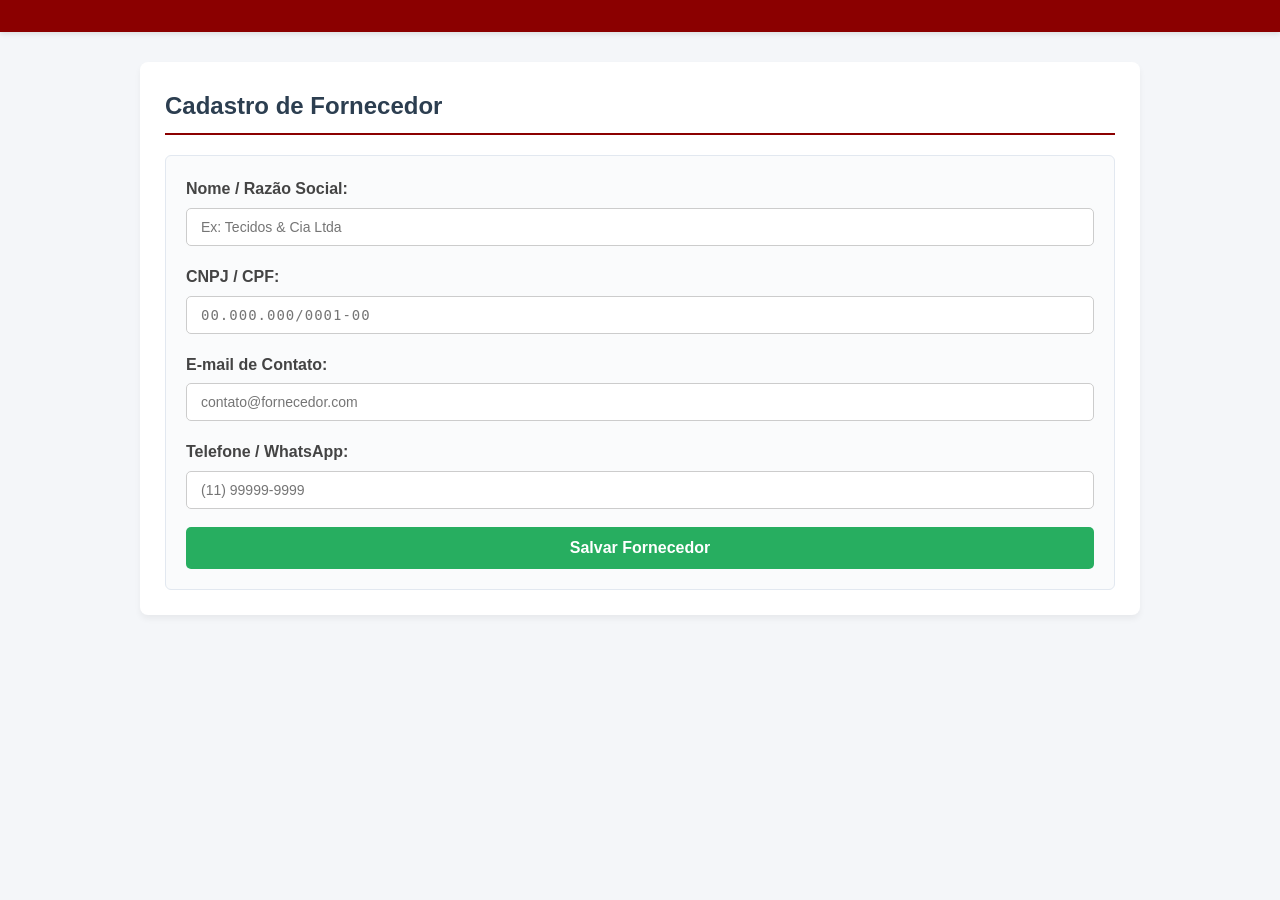
<file: frontend/HTML/CadastroFornecedor.html>
<!DOCTYPE html>
<html lang="pt-BR">
<head>
    <meta charset="UTF-8">
    <meta name="viewport" content="width=device-width, initial-scale=1.0">
    <title>Cadastro de Fornecedor</title>
    <link rel="stylesheet" href="/frontend/CSS/CadastroFornecedor.css">
</head>
<body>

    <header class="navbar"></header>

    <main class="container">
        <h2>Cadastro de Fornecedor</h2>
        <form id="form-fornecedor" class="form-cadastro">
            <div class="form-group">
                <label for="nome-empresa">Nome / Razão Social:</label>
                <input type="text" id="nome-empresa" name="nome-empresa" required placeholder="Ex: Tecidos & Cia Ltda">
            </div>

            <div class="form-group">
                <label for="cnpj">CNPJ / CPF:</label>
                <input type="text" id="cnpj" name="cnpj" required placeholder="00.000.000/0001-00">
            </div>

            <div class="form-group">
                <label for="email">E-mail de Contato:</label>
                <input type="email" id="email" name="email" required placeholder="contato@fornecedor.com">
            </div>

            <div class="form-group">
                <label for="telefone">Telefone / WhatsApp:</label>
                <input type="tel" id="telefone" name="telefone" required placeholder="(11) 99999-9999">
            </div>

            <button type="submit" class="btn-submit">Salvar Fornecedor</button>
        </form>
    </main>

    <script src="/frontend/JS/CadastroFornecedor.js"></script>
</body>
</html>
</file>
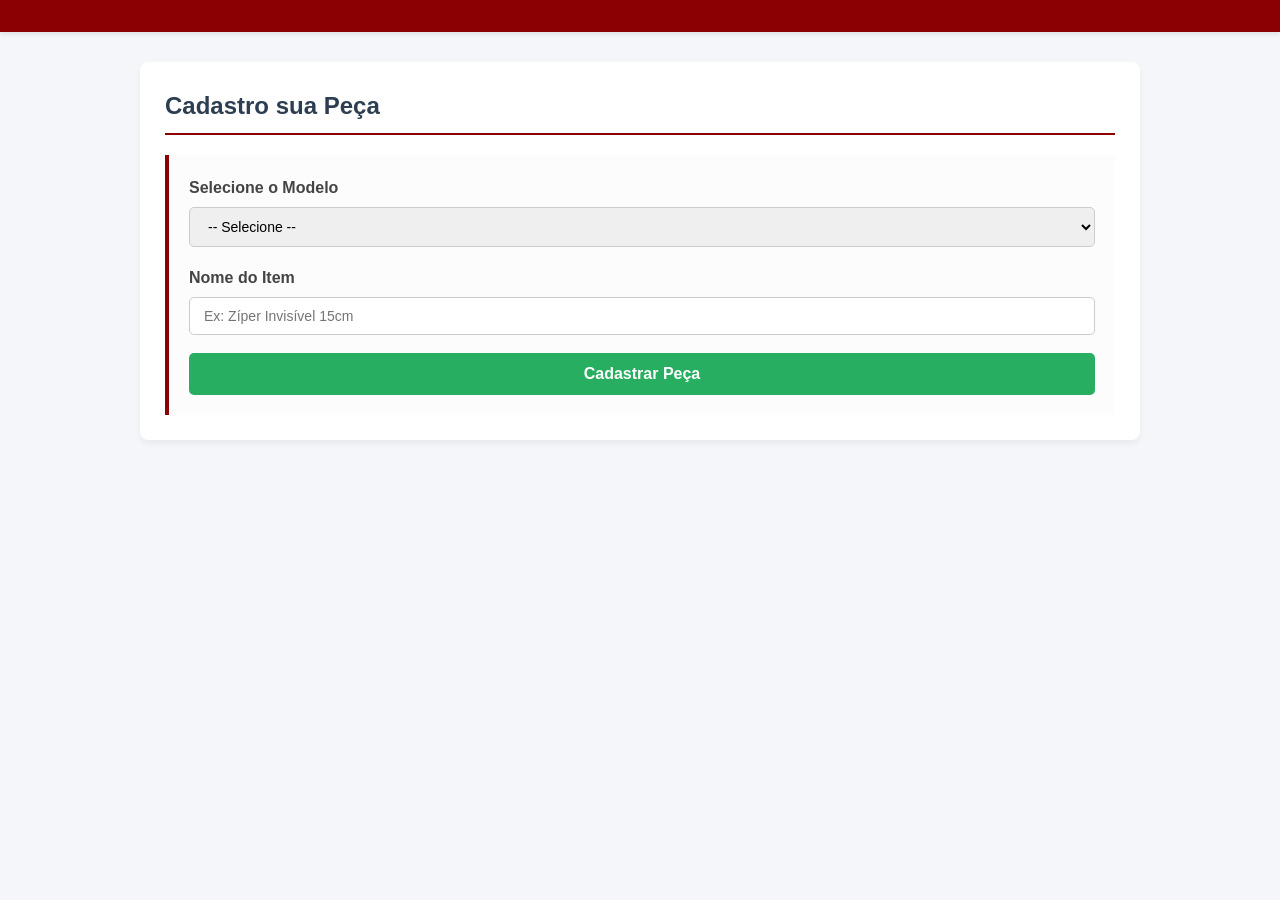
<file: frontend/HTML/CadastroPeca.html>
<!DOCTYPE html>
<html lang="pt-BR">
<head>
    <meta charset="UTF-8">
    <meta name="viewport" content="width=device-width, initial-scale=1.0">
    <title>Vincular Peça ao Fornecedor</title>
    <link rel="stylesheet" href="/frontend/CSS/CadastroPeca.css">
</head>
<body>
    <header class="navbar"></header>

    <main class="container">
        <h2>Cadastro sua Peça</h2>
        <form id="form-peca-fornecedor" class="form-cadastro">
            <div class="form-group">
                <label for="select-fornecedor">Selecione o Modelo</label>
                <select id="select-fornecedor" name="select-fornecedor" required>
                    <option value="">-- Selecione --</option>
                    <option value="1">Saia</option>
                    <option value="2">Calça</option>
                </select>
            </div>

            <div class="form-group">
                <label for="item-nome">Nome do Item </label>
                <input type="text" id="item-nome" name="item-nome" required placeholder="Ex: Zíper Invisível 15cm">
            </div>

            <button type="submit" class="btn-submit">Cadastrar Peça</button>
        </form>
    </main>

    <script src="/frontend/JS/CadastroPeca.js"></script>
</body>
</html>
</file>
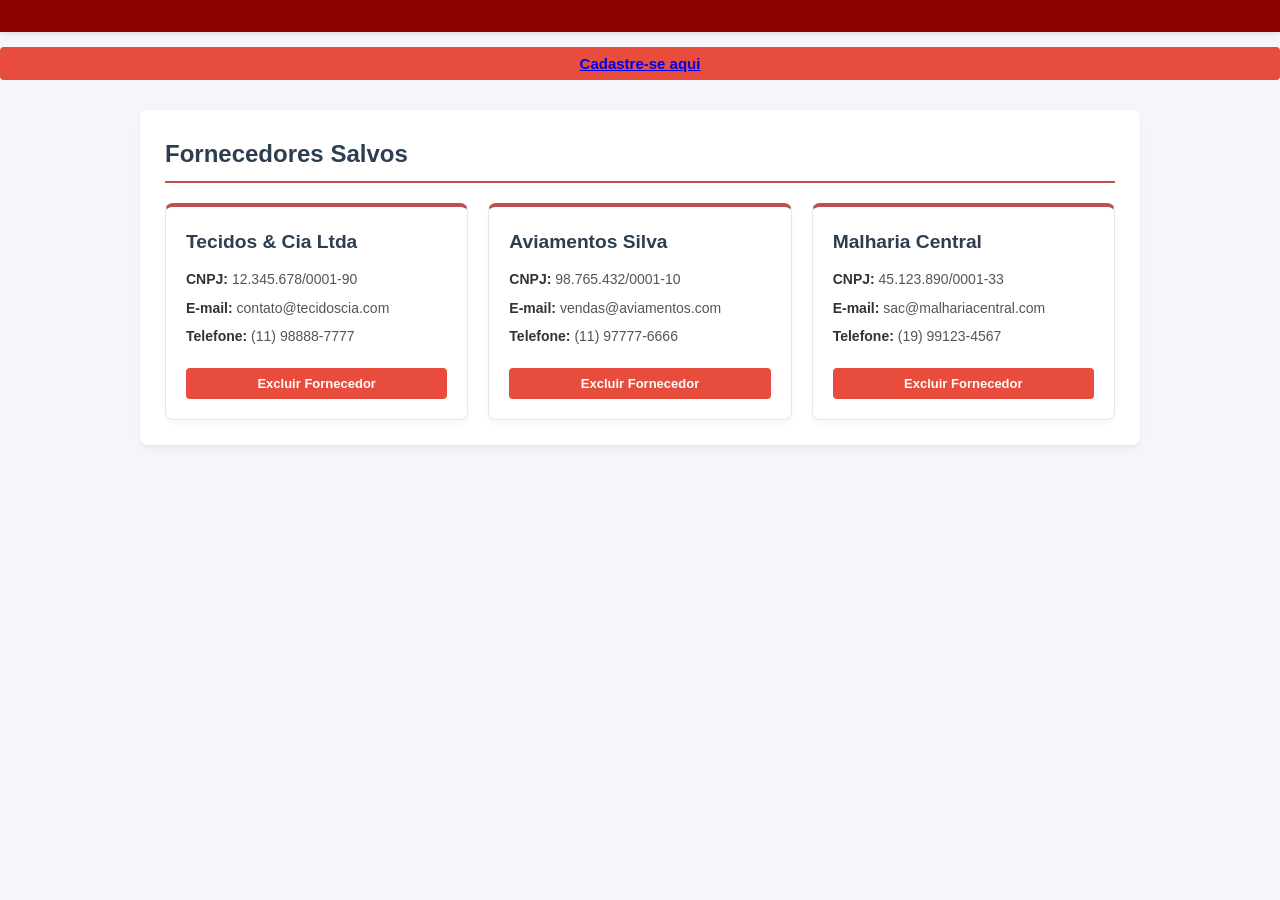
<file: frontend/HTML/Fornecedor.html>
<!DOCTYPE html>
<html lang="pt-BR">
<head>
    <meta charset="UTF-8">
    <meta name="viewport" content="width=device-width, initial-scale=1.0">
    <title>Fornecedores - Módulos</title>
    <link rel="stylesheet" href="/frontend/CSS/Fornecedor.css">
</head>
<body>
    <header class="navbar"></header>
<button  class="btn-excluir1" > <a href="/frontend/HTML/CadastroFornecedor.html"> Cadastre-se aqui </a></button>
    <main class="container">
        <h2>Fornecedores Salvos</h2>
        <div class="cards-grid">
            <div class="card-modulo">
                <h3 class="card-titulo">Tecidos & Cia Ltda</h3>
                <p class="card-info"><span>CNPJ:</span> 12.345.678/0001-90</p>
                <p class="card-info"><span>E-mail:</span> contato@tecidoscia.com</p>
                <p class="card-info"><span>Telefone:</span> (11) 98888-7777</p>
                <button class="btn-excluir" onclick="removerCard(this)">Excluir Fornecedor</button>
            </div>

            <div class="card-modulo">
                <h3 class="card-titulo">Aviamentos Silva</h3>
                <p class="card-info"><span>CNPJ:</span> 98.765.432/0001-10</p>
                <p class="card-info"><span>E-mail:</span> vendas@aviamentos.com</p>
                <p class="card-info"><span>Telefone:</span> (11) 97777-6666</p>
                <button class="btn-excluir" onclick="removerCard(this)">Excluir Fornecedor</button>
            </div>

            <div class="card-modulo">
                <h3 class="card-titulo">Malharia Central</h3>
                <p class="card-info"><span>CNPJ:</span> 45.123.890/0001-33</p>
                <p class="card-info"><span>E-mail:</span> sac@malhariacentral.com</p>
                <p class="card-info"><span>Telefone:</span> (19) 99123-4567</p>
                <button class="btn-excluir" onclick="removerCard(this)">Excluir Fornecedor</button>
            </div>
        </div>
    </main>

</body>
</html>
</file>
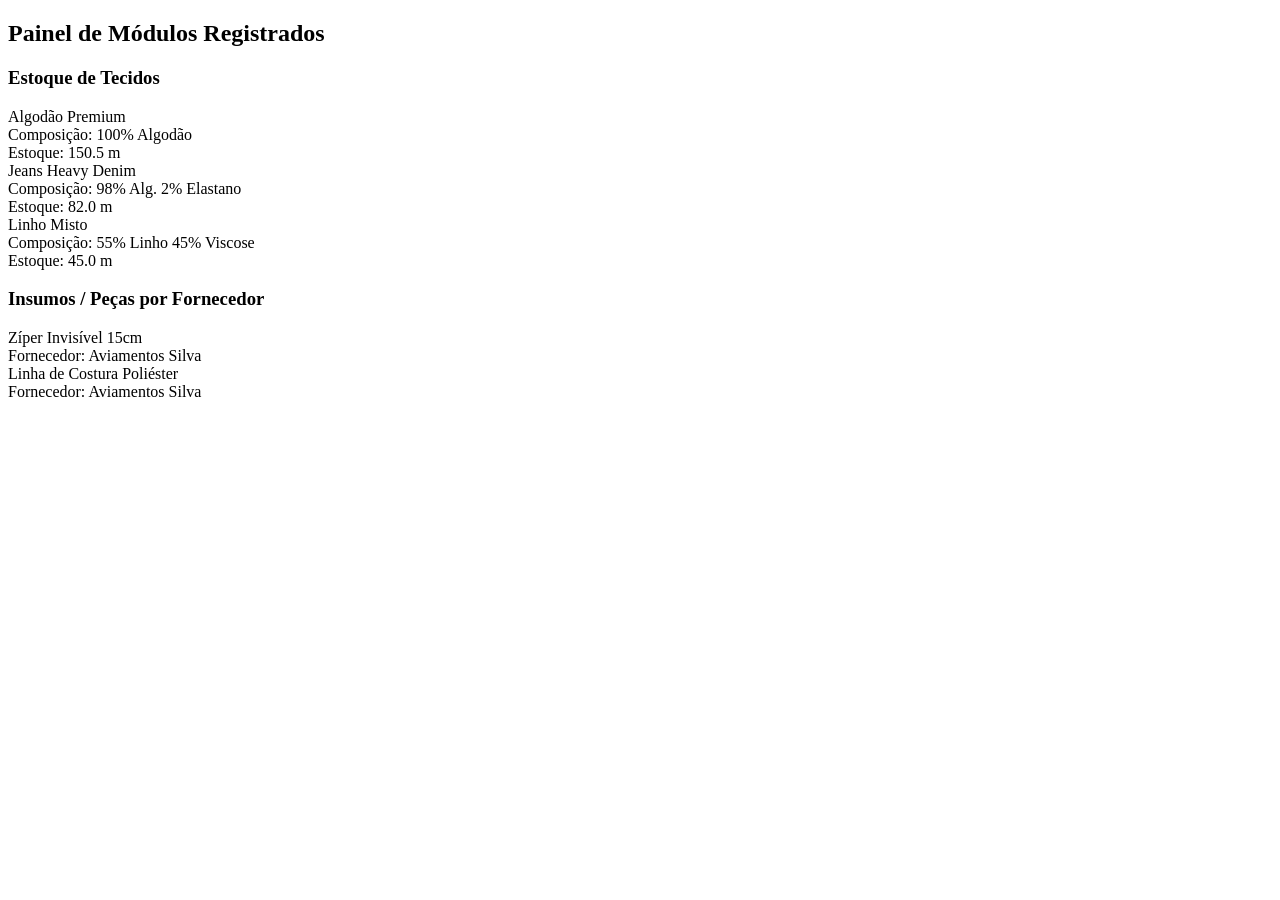
<file: frontend/HTML/Listagem.html>
<!DOCTYPE html>
<html lang="pt-BR">
<head>
    <meta charset="UTF-8">
    <meta name="viewport" content="width=device-width, initial-scale=1.0">
    <title>Listagem Geral - Módulos</title>
    <style>
        
    </style>
</head>
<body>
    <header class="navbar"></header>

    <main class="container">
        <h2>Painel de Módulos Registrados</h2>

        <h3>Estoque de Tecidos</h3>
        <div class="cards-grid">
            <div class="card-modulo tecidos">
                <div class="card-titulo">Algodão Premium</div>
                <div class="card-info">Composição: 100% Algodão</div>
                <div class="card-info">Estoque: <span class="badge-qnt">150.5 m</span></div>
            </div>

            <div class="card-modulo tecidos">
                <div class="card-titulo">Jeans Heavy Denim</div>
                <div class="card-info">Composição: 98% Alg. 2% Elastano</div>
                <div class="card-info">Estoque: <span class="badge-qnt">82.0 m</span></div>
            </div>

            <div class="card-modulo tecidos">
                <div class="card-titulo">Linho Misto</div>
                <div class="card-info">Composição: 55% Linho 45% Viscose</div>
                <div class="card-info">Estoque: <span class="badge-qnt">45.0 m</span></div>
            </div>
        </div>

        <h3>Insumos / Peças por Fornecedor</h3>
        <div class="cards-grid">
            <div class="card-modulo insumos">
                <div class="card-titulo">Zíper Invisível 15cm</div>
                <div class="card-info">Fornecedor: Aviamentos Silva</div>
            </div>

            <div class="card-modulo insumos">
                <div class="card-titulo">Linha de Costura Poliéster</div>
                <div class="card-info">Fornecedor: Aviamentos Silva</div>
            </div>
        </div>
    </main>
</body>
</html>
</file>
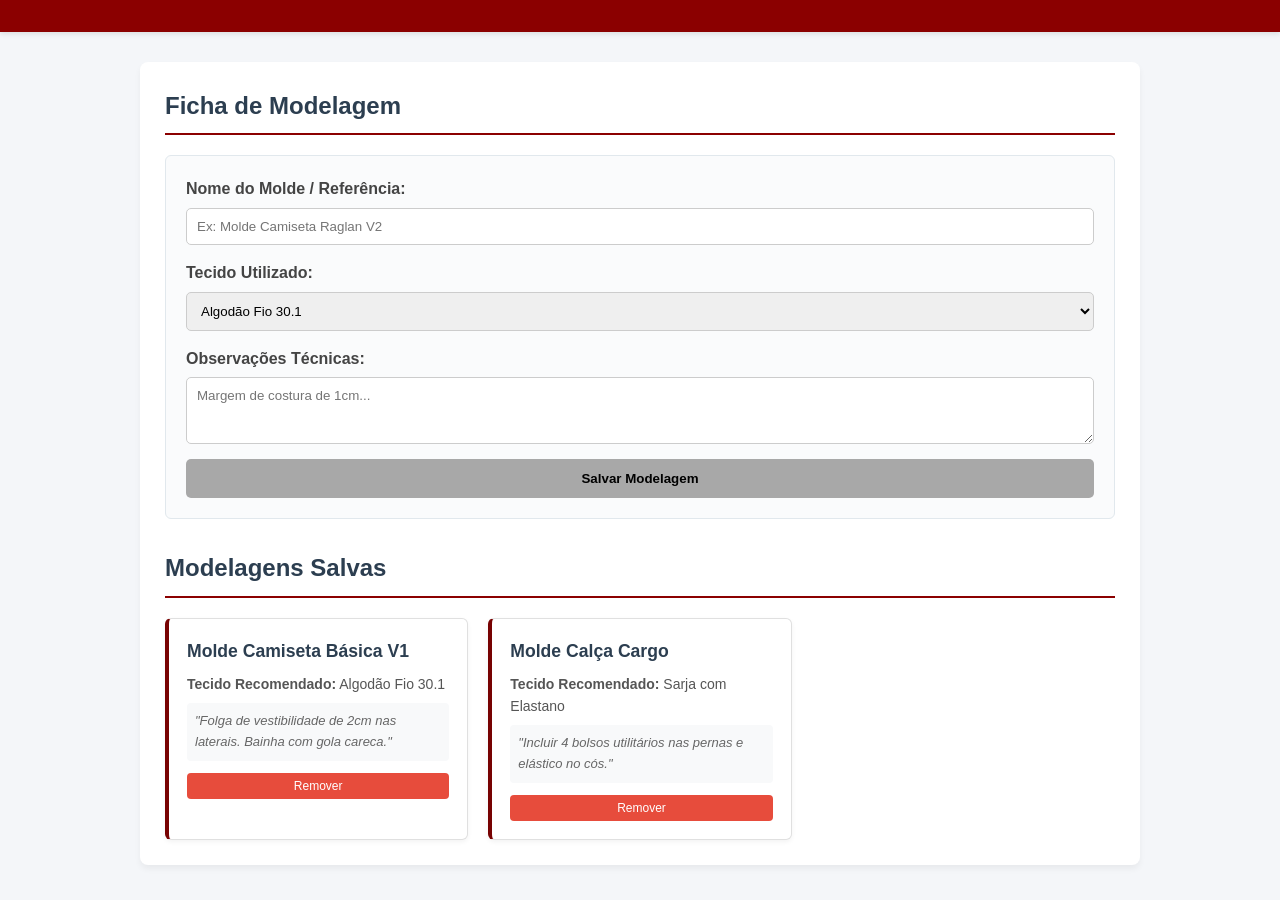
<file: frontend/HTML/Modelagem.html>
<!DOCTYPE html>
<html lang="pt-BR">
<head>
    <meta charset="UTF-8">
    <meta name="viewport" content="width=device-width, initial-scale=1.0">
    <title>Modelagens - Módulos</title>
    <link rel="stylesheet" href="/frontend/CSS/Modelagem.css">
</head>
<body>
    <header class="navbar"></header>

    <main class="container">
        <h2>Ficha de Modelagem</h2>
        <form id="form-modelagem" class="form-cadastro">
            <div class="form-group">
                <label for="nome-modelagem">Nome do Molde / Referência:</label>
                <input type="text" id="nome-modelagem" required placeholder="Ex: Molde Camiseta Raglan V2">
            </div>
            <div class="form-group">
                <label for="tecido-usado">Tecido Utilizado:</label>
                <select id="tecido-usado" required>
                    <option value="Algodão 30.1">Algodão Fio 30.1</option>
                    <option value="Jeans Denim">Jeans Denim</option>
                    <option value="Viscose">Viscose Premium</option>
                </select>
            </div>
            <div class="form-group">
                <label for="observacoes">Observações Técnicas:</label>
                <textarea id="observacoes" rows="3" placeholder="Margem de costura de 1cm..."></textarea>
            </div>
            <button type="submit" class="btn-submit">Salvar Modelagem</button>
        </form>

        <h2>Modelagens Salvas</h2>
        <div class="cards-grid" id="container-modelagens">
            <div class="card-modulo">
                <h3 class="card-titulo">Molde Camiseta Básica V1</h3>
                <p class="card-detalhe"><strong>Tecido Recomendado:</strong> Algodão Fio 30.1</p>
                <div class="card-obs">"Folga de vestibilidade de 2cm nas laterais. Bainha com gola careca."</div>
                <button class="btn-excluir" onclick="removerCard(this)">Remover</button>
            </div>

            <div class="card-modulo">
                <h3 class="card-titulo">Molde Calça Cargo</h3>
                <p class="card-detalhe"><strong>Tecido Recomendado:</strong> Sarja com Elastano</p>
                <div class="card-obs">"Incluir 4 bolsos utilitários nas pernas e elástico no cós."</div>
                <button class="btn-excluir" onclick="removerCard(this)">Remover</button>
            </div>
        </div>
    </main>

    <script src="/frontend/JS/Modelagem.js"></script>
</body>
</html>
</file>
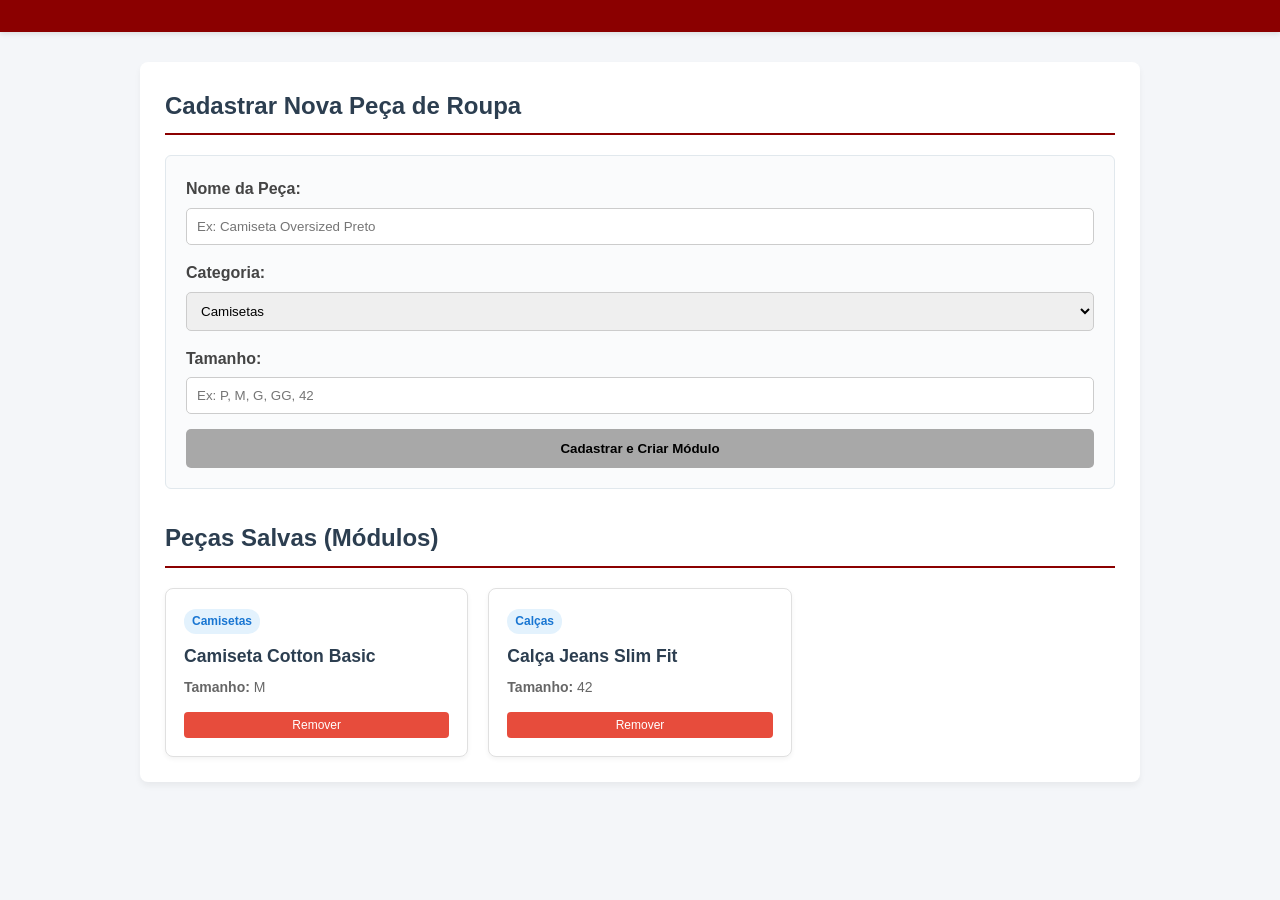
<file: frontend/HTML/pecaRoupa.html>
<!DOCTYPE html>
<html lang="pt-BR">
<head>
    <meta charset="UTF-8">
    <meta name="viewport" content="width=device-width, initial-scale=1.0">
    <title>Peças de Roupa - Módulos</title>
    <link rel="stylesheet" href="/frontend/CSS/PecRoupa.css">
</head>
<body>
    <header class="navbar"></header>

    <main class="container">
        <h2>Cadastrar Nova Peça de Roupa</h2>
        <form id="form-peca-roupa" class="form-cadastro">
            <div class="form-group">
                <label for="titulo-peca">Nome da Peça:</label>
                <input type="text" id="titulo-peca" required placeholder="Ex: Camiseta Oversized Preto">
            </div>
            <div class="form-group">
                <label for="categoria">Categoria:</label>
                <select id="categoria" required>
                    <option value="Camisetas">Camisetas</option>
                    <option value="Calças">Calças</option>
                    <option value="Vestidos">Vestidos</option>
                    <option value="Jaquetas">Jaquetas</option>
                </select>
            </div>
            <div class="form-group">
                <label for="tamanho">Tamanho:</label>
                <input type="text" id="tamanho" placeholder="Ex: P, M, G, GG, 42">
            </div>
            
            <button type="submit" class="btn-submit">Cadastrar e Criar Módulo</button>
        </form>

        <h2>Peças Salvas (Módulos)</h2>
        <div class="cards-grid" id="container-pecas">
            <div class="card-modulo">
                <span class="card-tag">Camisetas</span>
                <h3 class="card-titulo">Camiseta Cotton Basic</h3>
                <p class="card-detalhe"><strong>Tamanho:</strong> M</p>
                <button class="btn-excluir" onclick="removerCard(this)">Remover</button>
            </div>

            <div class="card-modulo">
                <span class="card-tag">Calças</span>
                <h3 class="card-titulo">Calça Jeans Slim Fit</h3>
                <p class="card-detalhe"><strong>Tamanho:</strong> 42</p>
                <button class="btn-excluir" onclick="removerCard(this)">Remover</button>
            </div>
        </div>
    </main>

    <script src="/frontend/JS/PecaRoupa.js"></script>
</body>
</html>
</file>
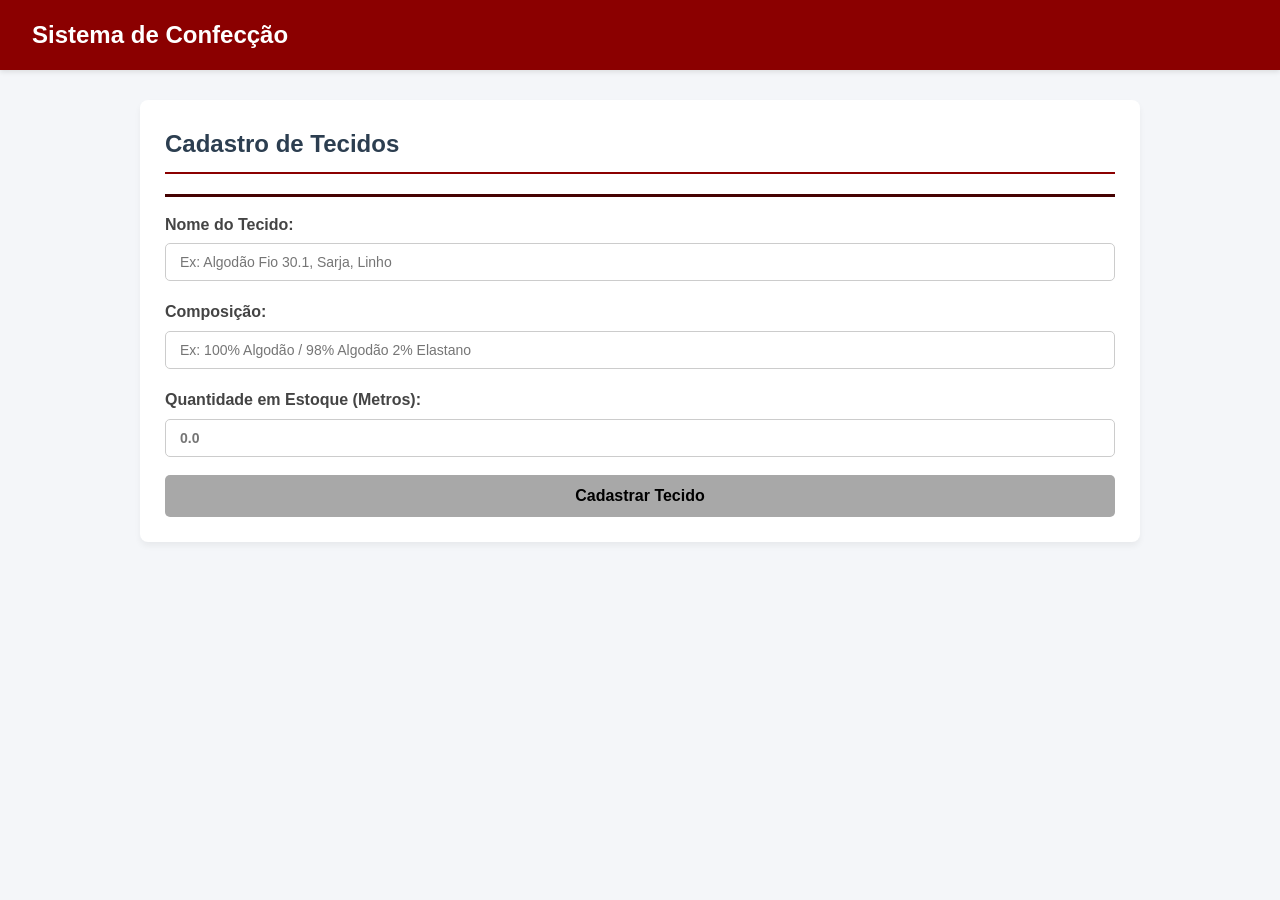
<file: frontend/HTML/Tecido.html>
<!DOCTYPE html>
<html lang="pt-BR">
<head>
    <meta charset="UTF-8">
    <meta name="viewport" content="width=device-width, initial-scale=1.0">
    <title>Cadastro de Tecidos</title>
    <link rel="stylesheet" href="/frontend/CSS/Tecido.css">
</head>
<body>
    <header class="navbar">
        <h1>Sistema de Confecção</h1>

    </header>

    <main class="container">
        <h2>Cadastro de Tecidos</h2>
        <form id="form-tecido" class="form-cadastro">
            <div class="form-group">
                <label for="nome-tecido">Nome do Tecido:</label>
                <input type="text" id="nome-tecido" name="nome-tecido" required placeholder="Ex: Algodão Fio 30.1, Sarja, Linho">
            </div>

            <div class="form-group">
                <label for="composicao">Composição:</label>
                <input type="text" id="composicao" name="composicao" placeholder="Ex: 100% Algodão / 98% Algodão 2% Elastano">
            </div>

            <div class="form-group">
                <label for="metragem">Quantidade em Estoque (Metros):</label>
                <input type="number" step="0.1" id="metragem" name="metragem" required placeholder="0.0">
            </div>

            <button type="submit" class="btn-submit">Cadastrar Tecido</button>
        </form>
    </main>

    <script src="/frontend/JS/Tecido.js"></script>
</body>
</html>
</file>
<file: frontend/CSS/CadastroFornecedor.css>
/* --- ESTILOS GERAIS (style.css) --- */
        * {
            margin: 0;
            padding: 0;
            box-sizing: border-box;
            font-family: 'Segoe UI', Tahoma, Geneva, Verdana, sans-serif;
        }

        body {
            background-color: #f4f6f9;
            color: #333;
            line-height: 1.6;
        }

        .navbar {
            background-color: #8b0000;
            color: #fff;
            padding: 1rem 2rem;
            display: flex;
            justify-content: space-between;
            align-items: center;
            box-shadow: 0 2px 5px rgba(0,0,0,0.1);
        }

        .navbar h1 {
            font-size: 1.5rem;
        }

        .navbar nav ul {
            display: flex;
            list-style: none;
            gap: 15px;
        }

        .navbar nav a {
            color: #ecf0f1;
            text-decoration: none;
            font-weight: 500;
            padding: 8px 12px;
            border-radius: 4px;
            transition: background-color 0.3s;
        }

        .navbar nav a:hover {
            background-color: #34495e;
        }

        .container {
            max-width: 1000px;
            margin: 30px auto;
            background: #ffffff;
            padding: 25px;
            border-radius: 8px;
            box-shadow: 0 4px 6px rgba(0, 0, 0, 0.05);
        }

        h2 {
            color: #2c3e50;
            margin-bottom: 20px;
            border-bottom: 2px solid #8b0000;
            padding-bottom: 8px;
        }

        .form-cadastro {
            display: flex;
            flex-direction: column;
            gap: 18px;
        }

        .form-group {
            display: flex;
            flex-direction: column;
        }

        .form-group label {
            margin-bottom: 6px;
            font-weight: 600;
            color: #444;
        }

        .form-group input,
        .form-group select,
        .form-group textarea {
            padding: 10px 14px;
            border: 1px solid #ccc;
            border-radius: 5px;
            font-size: 14px;
            outline: none;
            transition: border-color 0.3s;
        }

        .form-group input:focus,
        .form-group select:focus,
        .form-group textarea:focus {
            border-color: #3498db;
        }

        .btn-submit {
            background-color: #27ae60;
            color: white;
            padding: 12px 20px;
            border: none;
            border-radius: 5px;
            font-size: 16px;
            cursor: pointer;
            font-weight: bold;
            transition: background-color 0.3s;
        }

        .btn-submit:hover {
            background-color: #219150;
        }

        /* --- ESTILOS ESPECÍFICOS (CadastroFornecedor.css) --- */
        #form-fornecedor {
            border: 1px solid #e2e8f0;
            padding: 20px;
            border-radius: 6px;
            background-color: #fafbfc;
        }

        #form-fornecedor .form-group input[name="cnpj"] {
            letter-spacing: 1px;
            font-family: monospace;
        }
</file>
<file: frontend/CSS/CadastroPeca.css>
* {
            margin: 0;
            padding: 0;
            box-sizing: border-box;
            font-family: 'Segoe UI', Tahoma, Geneva, Verdana, sans-serif;
        }

        body {
            background-color: #f4f6f9;
            color: #333;
            line-height: 1.6;
        }

        .navbar {
            background-color: #8b0000;
            color: #fff;
            padding: 1rem 2rem;
            display: flex;
            justify-content: space-between;
            align-items: center;
            box-shadow: 0 2px 5px rgba(0,0,0,0.1);
        }

        .navbar h1 {
            font-size: 1.5rem;
        }

        .navbar nav ul {
            display: flex;
            list-style: none;
            gap: 15px;
        }

        .navbar nav a {
            color: #ecf0f1;
            text-decoration: none;
            font-weight: 500;
            padding: 8px 12px;
            border-radius: 4px;
            transition: background-color 0.3s;
        }

        .navbar nav a:hover {
            background-color: #8b0000;
        }

        .container {
            max-width: 1000px;
            margin: 30px auto;
            background: #ffffff;
            padding: 25px;
            border-radius: 8px;
            box-shadow: 0 4px 6px rgba(0, 0, 0, 0.05);
        }

        h2 {
            color: #2c3e50;
            margin-bottom: 20px;
            border-bottom: 2px solid #8b0000;
            padding-bottom: 8px;
        }

        .form-cadastro {
            display: flex;
            flex-direction: column;
            gap: 18px;
        }

        .form-group {
            display: flex;
            flex-direction: column;
        }

        .form-group label {
            margin-bottom: 6px;
            font-weight: 600;
            color: #444;
        }

        .form-group input,
        .form-group select {
            padding: 10px 14px;
            border: 1px solid #ccc;
            border-radius: 5px;
            font-size: 14px;
            outline: none;
        }

        .form-group input:focus,
        .form-group select:focus {
            border-color: #3498db;
        }

        .btn-submit {
            background-color: #27ae60;
            color: white;
            padding: 12px 20px;
            border: none;
            border-radius: 5px;
            font-size: 16px;
            cursor: pointer;
            font-weight: bold;
        }

        .btn-submit:hover {
            background-color: #219150;
        }

        /* Estilos específicos de CadastroPeca */
        #form-peca-fornecedor {
            background-color: #fcfcfc;
            border-left: 4px solid #8b0000;
            padding: 20px;
        }

        #preco-custo {
            color: #27ae60;
            font-weight: bold;
        }
</file>
<file: frontend/CSS/Fornecedor.css>
/* =========================
   RESET
========================= */

* {
    margin: 0;
    padding: 0;
    box-sizing: border-box;
    font-family: 'Segoe UI', Tahoma, Geneva, Verdana, sans-serif;
}

body {
    background-color: #f4f6f9;
    color: #333;
    line-height: 1.6;
}

/* =========================
   NAVBAR
========================= */

.navbar {
    background-color: #8b0000;
    color: #fff;
    padding: 1rem 2rem;
    display: flex;
    justify-content: space-between;
    align-items: center;
    box-shadow: 0 2px 5px rgba(0, 0, 0, 0.1);
}

.navbar h1 {
    font-size: 1.5rem;
}

.navbar nav ul {
    display: flex;
    list-style: none;
    gap: 15px;
}

.navbar nav a {
    color: #ecf0f1;
    text-decoration: none;
    font-weight: 500;
    padding: 8px 12px;
    border-radius: 4px;
}

.navbar nav a:hover {
    background-color: #8b0000;
}

/* =========================
   CONTAINER
========================= */

.container {
    max-width: 1000px;
    margin: 30px auto;
    background: #ffffff;
    padding: 25px;
    border-radius: 8px;
    box-shadow: 0 4px 6px rgba(0, 0, 0, 0.05);
}

h2 {
    color: #2c3e50;
    margin-bottom: 20px;
    border-bottom: 2px solid #ba5050;
    padding-bottom: 8px;
}

/* =========================
   GRID DE CARDS
========================= */

.cards-grid {
    display: grid;
    grid-template-columns: repeat(auto-fill, minmax(280px, 1fr));
    gap: 20px;
    margin-top: 15px;
}

.card-modulo {
    background: #fff;
    border: 1px solid #e2e8f0;
    border-top: 4px solid #ba5050;
    border-radius: 8px;
    padding: 20px;
    box-shadow: 0 4px 6px rgba(0, 0, 0, 0.03);
}

.card-titulo {
    font-size: 1.2rem;
    color: #2c3e50;
    margin-bottom: 10px;
}

.card-info {
    font-size: 14px;
    color: #555;
    margin-bottom: 6px;
}

.card-info span {
    font-weight: bold;
    color: #333;
}

.btn-excluir {
    width: 100%;
    margin-top: 15px;
    padding: 8px;
    background: #e74c3c;
    color: #fff;
    border: none;
    border-radius: 4px;
    cursor: pointer;
    font-size: 13px;
    font-weight: bold;
}

.btn-excluir1 {
    width: 100%;
    margin-top: 15px;
    padding: 8px;
    background: #e74c3c;
    color: #fff;
    border: none;
    border-radius: 4px;
    cursor: pointer;
    font-size: 15px;
    font-weight: bold;
    display: flex;
    justify-content: center;
    align-items: center;
}

.btn-excluir:hover {
    background: #c0392b;
}
</file>
<file: frontend/CSS/Modelagem.css>
/* =========================
   RESET
========================= */

* {
    margin: 0;
    padding: 0;
    box-sizing: border-box;
    font-family: 'Segoe UI', Tahoma, Geneva, Verdana, sans-serif;
}

body {
    background-color: #f4f6f9;
    color: #333;
    line-height: 1.6;
}

/* =========================
   NAVBAR
========================= */

.navbar {
    background-color: #8b0000;
    color: #fff;
    padding: 1rem 2rem;
    display: flex;
    justify-content: space-between;
    align-items: center;
    box-shadow: 0 2px 5px rgba(0, 0, 0, 0.1);
}

.navbar h1 {
    font-size: 1.5rem;
}

.navbar nav ul {
    display: flex;
    list-style: none;
    gap: 15px;
}

.navbar nav a {
    color: #ecf0f1;
    text-decoration: none;
    font-weight: 500;
    padding: 8px 12px;
    border-radius: 4px;
}

.navbar nav a:hover {
    background-color: #8b0000;
}

/* =========================
   CONTAINER
========================= */

.container {
    max-width: 1000px;
    margin: 30px auto;
    background: #ffffff;
    padding: 25px;
    border-radius: 8px;
    box-shadow: 0 4px 6px rgba(0, 0, 0, 0.05);
}

h2 {
    color: #2c3e50;
    margin-bottom: 20px;
    border-bottom: 2px solid #8b0000;
    padding-bottom: 8px;
}

/* =========================
   FORMULÁRIO
========================= */

.form-cadastro {
    display: flex;
    flex-direction: column;
    gap: 15px;
    margin-bottom: 30px;
    background: #fafbfc;
    padding: 20px;
    border-radius: 6px;
    border: 1px solid #e1e8ed;
}

.form-group {
    display: flex;
    flex-direction: column;
}

.form-group label {
    margin-bottom: 6px;
    font-weight: 600;
    color: #444;
}

.form-group input,
.form-group select,
.form-group textarea {
    padding: 10px;
    border: 1px solid #ccc;
    border-radius: 5px;
}

.btn-submit {
    background-color: #a8a8a8;
    color: #000000;
    padding: 12px;
    border: none;
    border-radius: 5px;
    font-weight: bold;
    cursor: pointer;
}

.btn-submit:hover {
            background-color: #8a8a8a;
        }

/* =========================
   GRID DE CARDS
========================= */

.cards-grid {
    display: grid;
    grid-template-columns: repeat(auto-fill, minmax(280px, 1fr));
    gap: 20px;
    margin-top: 15px;
}

.card-modulo {
    background: #fff;
    border-left: 4px solid #770202;
    border-right: 1px solid #e0e0e0;
    border-top: 1px solid #e0e0e0;
    border-bottom: 1px solid #e0e0e0;
    border-radius: 6px;
    padding: 18px;
    box-shadow: 0 2px 5px rgba(0, 0, 0, 0.05);
}

.card-titulo {
    font-size: 1.1rem;
    color: #2c3e50;
    margin-bottom: 8px;
}

.card-detalhe {
    font-size: 14px;
    color: #555;
    margin-bottom: 6px;
}

.card-obs {
    background: #f8f9fa;
    padding: 8px;
    border-radius: 4px;
    font-size: 13px;
    color: #666;
    font-style: italic;
    margin-top: 8px;
}

.btn-excluir {
    width: 100%;
    margin-top: 12px;
    padding: 6px 10px;
    background: #e74c3c;
    color: #fff;
    border: none;
    border-radius: 4px;
    cursor: pointer;
    font-size: 12px;
}
</file>
<file: frontend/CSS/PecRoupa.css>
* { margin: 0; 
padding: 0;
box-sizing: border-box; 
font-family: 'Segoe UI', 
Tahoma, Geneva, Verdana, sans-serif; 

}
body { 
        background-color: #f4f6f9;
        color: #333;
        line-height: 1.6;
     }

.navbar { 
        background-color: #8b0000;
        color: #fff; 
        padding: 1rem 2rem; 
        display: flex; 
        justify-content: space-between; 
        align-items: center; 
        box-shadow: 0 2px 5px rgba(0,0,0,0.1);
        }

.navbar h1 { 
        font-size: 1.5rem; 
        }
        /* =========================
   NAVBAR
========================= */

.navbar nav ul {
    display: flex;
    list-style: none;
    gap: 15px;
}

.navbar nav a {
    color: #ecf0f1;
    text-decoration: none;
    font-weight: 500;
    padding: 8px 12px;
    border-radius: 4px;
}

.navbar nav a:hover {
    background-color: #8b0000;
}

/* =========================
   CONTAINER
========================= */

.container {
    max-width: 1000px;
    margin: 30px auto;
    background: #ffffff;
    padding: 25px;
    border-radius: 8px;
    box-shadow: 0 4px 6px rgba(0, 0, 0, 0.05);
}

h2 {
    color: #2c3e50;
    margin-bottom: 20px;
    border-bottom: 2px solid #8b0000;
    padding-bottom: 8px;
}

/* =========================
   FORMULÁRIO
========================= */

.form-cadastro {
    display: flex;
    flex-direction: column;
    gap: 15px;
    margin-bottom: 30px;
    background: #fafbfc;
    padding: 20px;
    border-radius: 6px;
    border: 1px solid #e1e8ed;
}

.form-group {
    display: flex;
    flex-direction: column;
}

.form-group label {
    margin-bottom: 6px;
    font-weight: 600;
    color: #444;
}

.form-group input,
.form-group select {
    padding: 10px;
    border: 1px solid #ccc;
    border-radius: 5px;
}

.btn-submit {
    background-color: #a8a8a8;
    color: #000000;
    padding: 12px;
    border: none;
    border-radius: 5px;
    font-weight: bold;
    cursor: pointer;
}

.btn-submit:hover {
    background-color: #8a8a8a;
}

/* =========================
   GRID DE MÓDULOS / CARDS
========================= */

.cards-grid {
    display: grid;
    grid-template-columns: repeat(auto-fill, minmax(260px, 1fr));
    gap: 20px;
    margin-top: 15px;
}

.card-modulo {
    background: #fff;
    border: 1px solid #e0e0e0;
    border-radius: 8px;
    padding: 18px;
    box-shadow: 0 2px 5px rgba(0, 0, 0, 0.05);
    position: relative;
    transition: transform 0.2s;
}

.card-modulo:hover {
    transform: translateY(-3px);
}

.card-tag {
    display: inline-block;
    background: #e3f2fd;
    color: #1976d2;
    font-size: 12px;
    font-weight: bold;
    padding: 3px 8px;
    border-radius: 12px;
    margin-bottom: 8px;
}

.card-titulo {
    font-size: 1.1rem;
    color: #2c3e50;
    margin-bottom: 6px;
}

.card-detalhe {
    font-size: 14px;
    color: #666;
    margin-bottom: 4px;
}

.card-preco {
    font-size: 1.2rem;
    font-weight: bold;
    color: #2e7d32;
    margin-top: 10px;
}

.btn-excluir {
    width: 100%;
    margin-top: 10px;
    padding: 6px 10px;
    background: #e74c3c;
    color: #fff;
    border: none;
    border-radius: 4px;
    cursor: pointer;
    font-size: 12px;
}

.btn-excluir:hover {
    background: #c0392b;
}
</file>
<file: frontend/CSS/Tecido.css>
* {
            margin: 0;
            padding: 0;
            box-sizing: border-box;
            font-family: 'Segoe UI', Tahoma, Geneva, Verdana, sans-serif;
        }

        body {
            background-color: #f4f6f9;
            color: #333;
            line-height: 1.6;
        }

        .navbar {
            background-color: #8b0000;
            color: #fff;
            padding: 1rem 2rem;
            display: flex;
            justify-content: space-between;
            align-items: center;
            box-shadow: 0 2px 5px rgba(0,0,0,0.1);
        }

        .navbar h1 {
            font-size: 1.5rem;
        }

        .navbar nav ul {
            display: flex;
            list-style: none;
            gap: 15px;
        }

        .navbar nav a {
            color: #ecf0f1;
            text-decoration: none;
            font-weight: 500;
            padding: 8px 12px;
            border-radius: 4px;
        }

        .navbar nav a:hover {
            background-color: #34495e;
        }

        .container {
            max-width: 1000px;
            margin: 30px auto;
            background: #ffffff;
            padding: 25px;
            border-radius: 8px;
            box-shadow: 0 4px 6px rgba(0, 0, 0, 0.05);
        }

        h2 {
            color: #2c3e50;
            margin-bottom: 20px;
            border-bottom: 2px solid #8b0000;
            padding-bottom: 8px;
        }

        .form-cadastro {
            display: flex;
            flex-direction: column;
            gap: 18px;
        }

        .form-group {
            display: flex;
            flex-direction: column;
        }

        .form-group label {
            margin-bottom: 6px;
            font-weight: 600;
            color: #444;
        }

        .form-group input {
            padding: 10px 14px;
            border: 1px solid #ccc;
            border-radius: 5px;
            font-size: 14px;
        }

        .btn-submit {
            background-color: #a8a8a8;
            color: rgb(0, 0, 0);
            padding: 12px 20px;
            border: none;
            border-radius: 5px;
            font-size: 16px;
            cursor: pointer;
            font-weight: bold;
        }

        .btn-submit:hover {
            background-color: #8a8a8a;
        }

        /* Estilos específicos Tecido */
        #form-tecido {
            border-top: 3px solid #450101;
            padding-top: 15px;
        }

        #metragem {
            font-weight: 600;
        }
</file>
